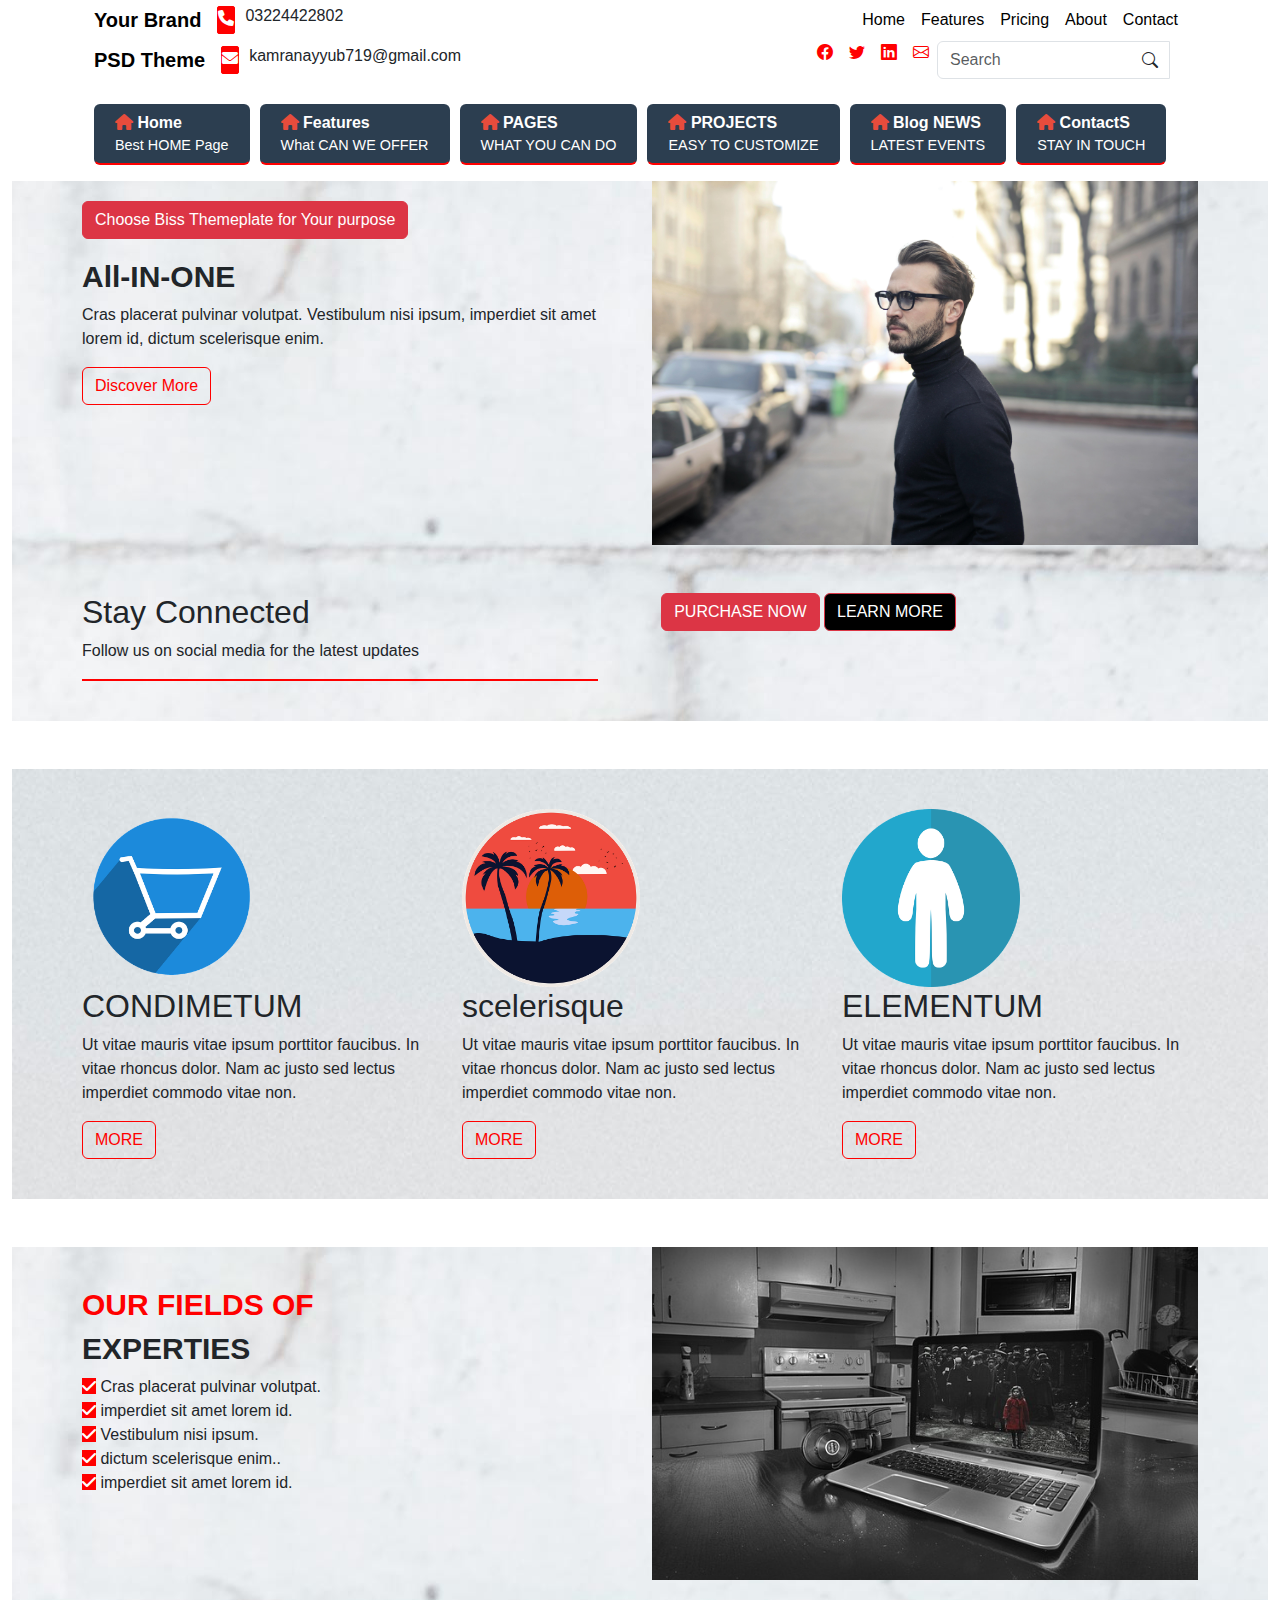
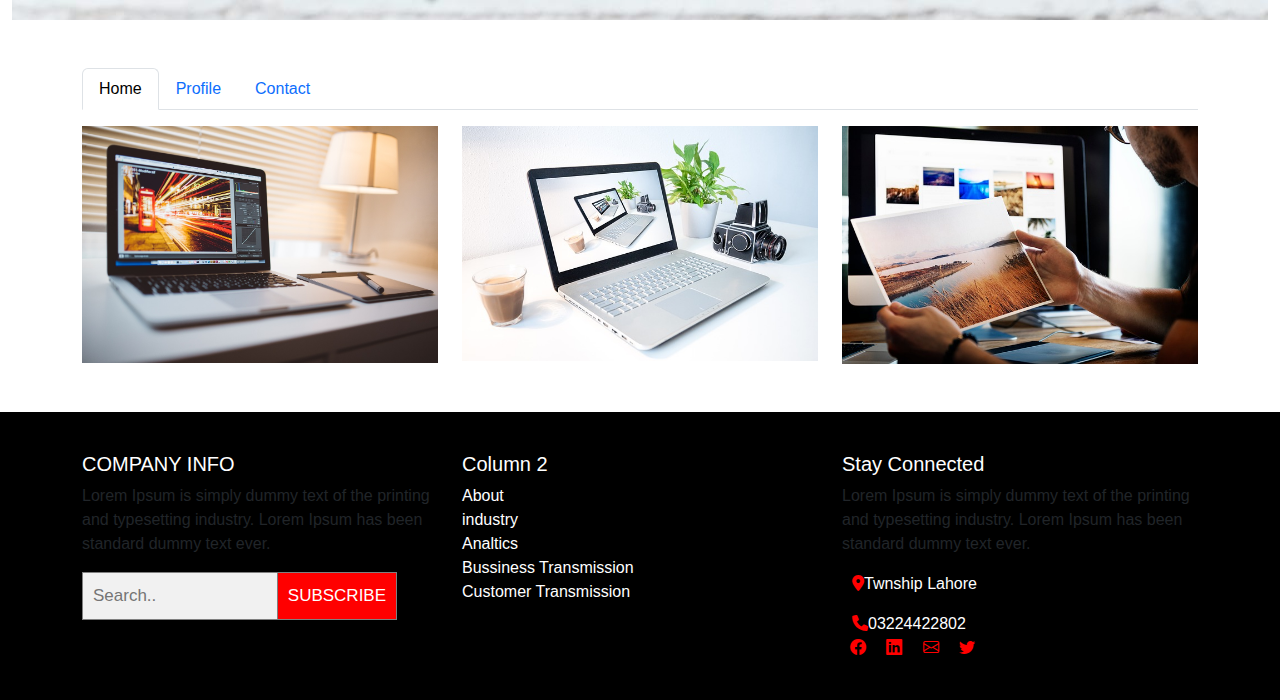
<file: index.html>
<!DOCTYPE html>
<html lang="en">
<head>
    <meta charset="UTF-8">
    <meta name="viewport" content="width=device-width, initial-scale=1.0">
    <title>Responsive Menu</title>
    <link href="https://cdn.jsdelivr.net/npm/bootstrap@5.3.0/dist/css/bootstrap.min.css" rel="stylesheet">
    <link href="https://cdn.jsdelivr.net/npm/bootstrap-icons/font/bootstrap-icons.css" rel="stylesheet">

    <!-- Font Awesome CDN -->
    <link rel="stylesheet" href="https://cdnjs.cloudflare.com/ajax/libs/font-awesome/6.0.0-beta3/css/all.min.css">
    <link rel="stylesheet" href="style.css">
    <style>
        .navbar-nav .nav-link {
            color: #000;
        }
        .navbar-nav .nav-link:hover {
            color: #f0ad4e;
        }
        .navbar-brand {
            font-weight: bold;
            color: #007bff;
        }
    </style>
</head>
<body>
    <!-- header start -->
    <div class="container">
    <nav class="navbar navbar-expand-lg navbar-light mg-0">
        <div class="container-fluid">
            <a class="navbar-brand clr-blck" href="#">Your Brand</a>
            
            <button class="navbar-toggler" type="button" data-bs-toggle="collapse" data-bs-target="#navbarNav" aria-controls="navbarNav" aria-expanded="false" aria-label="Toggle navigation">
                <span class="navbar-toggler-icon"></span>
            </button>
            <div class="social-icn  dsply-nonr-990">
                <div class="icn-bgclor">
                    <i class="fas fa-phone" aria-hidden="true"></i>
                </div>
                <div class="cel-phn">
                     <h6 class="child-cle">03224422802</h6>
                </div>
            </div>
            <div class="collapse navbar-collapse justify-content-end" id="navbarNav">
                <ul class="navbar-nav">
                    <li class="nav-item">
                        <a class="nav-link active" aria-current="page" href="#">Home</a>
                    </li>
                    <li class="nav-item">
                        <a class="nav-link" href="#">Features</a>
                    </li>
                    <li class="nav-item">
                        <a class="nav-link" href="#">Pricing</a>
                    </li>
                    <li class="nav-item">
                        <a class="nav-link" href="#">About</a>
                    </li>
                    <li class="nav-item">
                        <a class="nav-link" href="#">Contact</a>
                    </li>
                </ul>
            </div>
        </div>
    </nav>
    

    <nav class="navbar navbar-expand-lg navbar-light pd-top-0 dsply-nonr-990 ">
        <div class="container-fluid">
            <a class="navbar-brand clr-blck" href="#">PSD Theme</a>
            
            <button class="navbar-toggler" type="button" data-bs-toggle="collapse" data-bs-target="#navbarNav" aria-controls="navbarNav" aria-expanded="false" aria-label="Toggle navigation">
                <span class="navbar-toggler-icon"></span>
            </button>
            <div class="social-icn">
                <div class="icn-bgclor">
                    <i class="fas fa-envelope"></i>
                </div>
                <div class="cel-phn">
                     <h6 class="child-cle">kamranayyub719@gmail.com</h6>
                </div>
            </div>
            <div class="collapse navbar-collapse justify-content-end" id="navbarNav">
                <ul class="navbar-nav">
                    <li class="nav-item">
                        <a href="#"><i class="bi bi-facebook mx-2  sme-rd"></i></a>
                    </li>
                    <li class="nav-item">
                        <a href="#"><i class="bi bi-twitter mx-2  sme-rd"></i></a>
                    </li>
                    <li class="nav-item">
                        <a href="#"><i class="bi bi-linkedin mx-2  sme-rd"></i></a>
                    </li>
                    <li class="nav-item">
                        <a href="#"><i class="bi bi-envelope mx-2  sme-rd"></i></a>
                    </li>
                    <li class="nav-item">
                        <form class="d-flex me-2">
                            <div class="parnt-postion">
                
                                <div class="input-group ">
                                    <input class="form-control me-2" type="search" placeholder="Search" aria-label="Search">
                                        <i class="bi bi-search child-postn"></i>
                                
                                </div>
                            </div>
                            
                        </form>
                    </li>
                </ul>
            </div>
        </div>
    </nav>

    <div class="container mt-3">
        <div class="d-flex flex-wrap dsply-nonr-990">
            <button class="btn btn-custom">
                <div class="one-two">
                    <i class="fas fa-home clr-redone"></i> 
                    <span class="hom-one">Home</span>
                </div>
                <div class="four-three">
                    <span class="dspl-blck">Best HOME Page</span>
                </div>
            </button>
            <button class="btn btn-custom">
                <div class="one-two">
                    <i class="fas fa-home clr-redone"></i> 
                    <span class="hom-one">Features</span>
                </div>
                <div class="four-three">
                    <span class="dspl-blck">What CAN WE OFFER</span>
                </div>
            </button>
            <button class="btn btn-custom">
                <div class="one-two">
                    <i class="fas fa-home clr-redone"></i> 
                    <span class="hom-one">PAGES</span>
                </div>
                <div class="four-three">
                    <span class="dspl-blck"> WHAT YOU CAN DO</span>
                </div>
            </button>
            <button class="btn btn-custom">
                <div class="one-two">
                    <i class="fas fa-home clr-redone"></i> 
                    <span class="hom-one">PROJECTS</span>
                </div>
                <div class="four-three">
                    <span class="dspl-blck">EASY TO CUSTOMIZE</span>
                </div>
            </button>
            <button class="btn btn-custom">
                <div class="one-two">
                    <i class="fas fa-home clr-redone"></i> 
                    <span class="hom-one">Blog NEWS</span>
                </div>
                <div class="four-three">
                    <span class="dspl-blck">LATEST EVENTS</span>
                </div>
            </button>
            <button class="btn btn-custom">
                <div class="one-two">
                    <i class="fas fa-home clr-redone"></i> 
                    <span class="hom-one">ContactS</span>
                </div>
                <div class="four-three">
                    <span class="dspl-blck">STAY IN TOUCH</span>
                </div>
            </button>
            
        </div>
    </div>

    </div>
 <!-- header start end -->
   <!-- hero-section-start -->
    
   <div class="container-fluid mt-3">
    <div class="section-2-img">
        <div class="container">
            <div class="row">
                <!-- First column -->
                <div class="col-md-6">
                    <a href="#" class="btn btn-danger  mg-top-20">Choose Biss Themeplate for Your purpose</a>
                    <h1 class="All-In-One">All-IN-ONE</h1>
                     <p>Cras placerat pulvinar volutpat. Vestibulum nisi ipsum, imperdiet sit amet lorem id, dictum scelerisque enim.</p>
                     <a href="#" class="btn btn-primary backgnd-none">Discover More</a>
                    
                </div>
                <!-- Second column -->
                <div class="col-md-6">
                    <img src="image/goram.jpg" width="100%">
                    <!-- Add content here if needed -->
                </div>
            </div>
            <div class="d-flex mt-5 dsply-blck-one">
                <div>
                    <h2>Stay Connected</h2>
                    <p>Follow us on social media for the latest updates</p>
                </div>
                <div class="mx-auto">
                    <button  class="btn btn-danger dspl-blck-two">PURCHASE NOW</button>
                    <button  class="btn btn-danger dsply-blck mg-top-5">LEARN MORE</button>
                </div>
                
            </div>
            <div class="border-bottom-red">
                
            </div>
        </div>
        
    </div>
</div>
 <!-- hero-section-start-end -->
  <!-- condmetion-section-start--->
  <div class="container-fluid mt-5">
     <div class="condmetion-section-img3">
       <div class="container">
           <div class="row">
               <div class="col-md-4">
                <div class="circle-icon">
                    <img src="image/shopping-icon.webp" width="50%">
                    <h2>CONDIMETUM</h2>
                   <p>
                     Ut vitae mauris vitae ipsum porttitor faucibus. In vitae rhoncus dolor. Nam ac justo sed lectus imperdiet commodo vitae non.
                   </p>
                </div>
                
                <button class="btn btn-primary backgnd-none">MORE</button>
               </div>
               <div class="col-md-4">
                <div class="circle-icon">
                    <img src="image/DATES.webp" width="50%">
                    <h2>scelerisque</h2>
                   <p>
                     Ut vitae mauris vitae ipsum porttitor faucibus. In vitae rhoncus dolor. Nam ac justo sed lectus imperdiet commodo vitae non.
                   </p>
                   <button class="btn btn-primary backgnd-none">MORE</button>
                </div>
               </div>
               <div class="col-md-4">
                <div class="circle-icon">
                    <img src="image/HAND.png" width="50%">
                    <h2>ELEMENTUM</h2>
                   <p>
                     Ut vitae mauris vitae ipsum porttitor faucibus. In vitae rhoncus dolor. Nam ac justo sed lectus imperdiet commodo vitae non.
                   </p>
                   <button class="btn btn-primary backgnd-none">MORE</button>
                </div>
               </div>
           </div>

        </div>
      </div>
    </div>
   <!-- condmetion-section-start-end -->

    <!--Experties-section-start -->
    
   <div class="container-fluid mt-5 mb-5">
    <div class="section-2-img pt-8 pb-8">
        <div class="container">
            <div class="row">
                <!-- First column -->
                <div class="col-md-6 ">
                    <h2 class="All-In-One clr-rds-5 pdng-tp-20 ">OUR FIELDS OF</h2>
                    <h2 class="All-In-One">EXPERTIES</h2>
                    <div>
                        <i class="fas fa-check bg-rd-3"></i>
                        <span >Cras placerat pulvinar volutpat.</span>
                    </div>
                    <div>
                        <i class="fas fa-check bg-rd-3"></i>
                        <span >imperdiet sit amet lorem id.</span>
                    </div>
                    <div>
                        <i class="fas fa-check bg-rd-3"></i>
                        <span >Vestibulum nisi ipsum.</span>
                    </div>
                    <div>
                        <i class="fas fa-check bg-rd-3"></i>
                        <span >dictum scelerisque enim..</span>
                    </div>
                    <div>
                        <i class="fas fa-check bg-rd-3"></i>
                        <span >imperdiet sit amet lorem id.</span>
                    </div>
                </div>
                <!-- Second column -->
                <div class="col-md-6">
                    <img src="image/laptop.jpg" width="100%">
                    <!-- Add content here if needed -->
                </div>
            </div>
            
           
        </div>
        
    </div>
</div>
 <!-- -Experties-section-start-end -->
 <!-- Tabs navigation-start -->
 <div class="container mt-5">
   
    <ul class="nav nav-tabs" id="myTab" role="tablist">
        <li class="nav-item" role="presentation">
            <button class="nav-link active" id="home-tab" data-bs-toggle="tab" data-bs-target="#home" type="button" role="tab" aria-controls="home" aria-selected="true">Home</button>
        </li>
        <li class="nav-item" role="presentation">
            <button class="nav-link" id="profile-tab" data-bs-toggle="tab" data-bs-target="#profile" type="button" role="tab" aria-controls="profile" aria-selected="false">Profile</button>
        </li>
        <li class="nav-item" role="presentation">
            <button class="nav-link" id="contact-tab" data-bs-toggle="tab" data-bs-target="#contact" type="button" role="tab" aria-controls="contact" aria-selected="false">Contact</button>
        </li>
    </ul>

    <!-- Tabs content -->
    <div class="tab-content" id="myTabContent">
        <div class="tab-pane fade show active" id="home" role="tabpanel" aria-labelledby="home-tab">
            <div class="row mt-3">
                <div class="col-md-4">
                    <img src="image/laptop-one.jpg" alt="Image 1" class="img-fluid">
                </div>
                <div class="col-md-4">
                    <img src="image/laptop-3.jpg" alt="Image 2" class="img-fluid">
                </div>
                <div class="col-md-4">
                    <img src="image/laptop-4.jpg" alt="Image 3" class="img-fluid">
                </div>
            </div>
        </div>
        <div class="tab-pane fade" id="profile" role="tabpanel" aria-labelledby="profile-tab">
            <div class="row mt-3">
                <div class="col-md-4">
                    <img src="image/laptop-5.webp" alt="Image 4" class="img-fluid">
                </div>
                <div class="col-md-4">
                    <img src="image/laptop-6.jpg" alt="Image 5" class="img-fluid">
                </div>
                <div class="col-md-4">
                    <img src="image/laptop-7.jpg" alt="Image 6" class="img-fluid">
                </div>
            </div>
        </div>
        <div class="tab-pane fade" id="contact" role="tabpanel" aria-labelledby="contact-tab">
            <div class="row mt-3">
                <div class="col-md-4">
                    <img src="image/laptop-8.jpg" alt="Image 7" class="img-fluid">
                </div>
                <div class="col-md-4">
                    <img src="image/laptop-9.jpg" alt="Image 8" class="img-fluid">
                </div>
                <div class="col-md-4">
                    <img src="image/laptop-10.jpg" alt="Image 9" class="img-fluid">
                </div>
            </div>
        </div>
    </div>
</div>
 <!-- Tabs navigation-start-end -->
  <!-- Footer start-->
<div class="container-fluid bg-clr-blck mt-5">
    <div class="container">
      <div class="row">
        <div class="col-md-4">
          <h5 class="clr-white">COMPANY INFO</h5>
          <p>Lorem Ipsum is simply dummy text of the printing and typesetting industry. Lorem Ipsum has been  standard dummy text ever.</p>
          <form class="example">
            <input type="text" placeholder="Search.." name="search">
            <button type="submit">SUBSCRIBE</button>
          </form>
          </div>
        <div class="col-md-4">
          <h5 class="clr-white">Column 2</h5>
          <ul class="list-unstyled">
            <li><a href="#" class="text-drct-none">About</a></li>
            <li><a href="#" class="text-drct-none">industry</a></li>
            <li><a href="#" class="text-drct-none">Analtics</a></li>
            <li><a href="#" class="text-drct-none">Bussiness Transmission</a></li>
            <li><a href="#" class="text-drct-none">Customer Transmission</a></li>

          </ul>
        </div>
        <div class="col-md-4">
            <h5 class="clr-white"> Stay Connected</h5>
            <p>Lorem Ipsum is simply dummy text of the printing and typesetting industry. Lorem Ipsum has been  standard dummy text ever.</p>
            <div class="cel-phn">
                <p class="child-cle"><i class="fa fa-map-marker-alt bg-rd-ons"></i><span class="clr-white">Twnship Lahore</span> </p>
           </div>
           <div class="cel-phn">
                <i class="fas fa-phone bg-rd-ons" aria-hidden="true"></i><span class="clr-white">03224422802</span>
            </div>
            <span><a href="#"><i class="bi bi-facebook mx-2  sme-rd"></i></a></span>
            <span><a href="#"><i class="bi bi-linkedin mx-2  sme-rd"></i></a></span>
            <span><a href="#"><i class="bi bi-envelope mx-2  sme-rd"></i></a></span>
            <span><a href="#"></a><i class="bi bi-twitter mx-2  sme-rd"></i></a></span>
            
        </div>
      </div>
    </div>
</div>
   <!-- Footer end -->
    <script src="https://cdn.jsdelivr.net/npm/bootstrap@5.3.0/dist/js/bootstrap.bundle.min.js"></script>
</body>
</html>
</file>
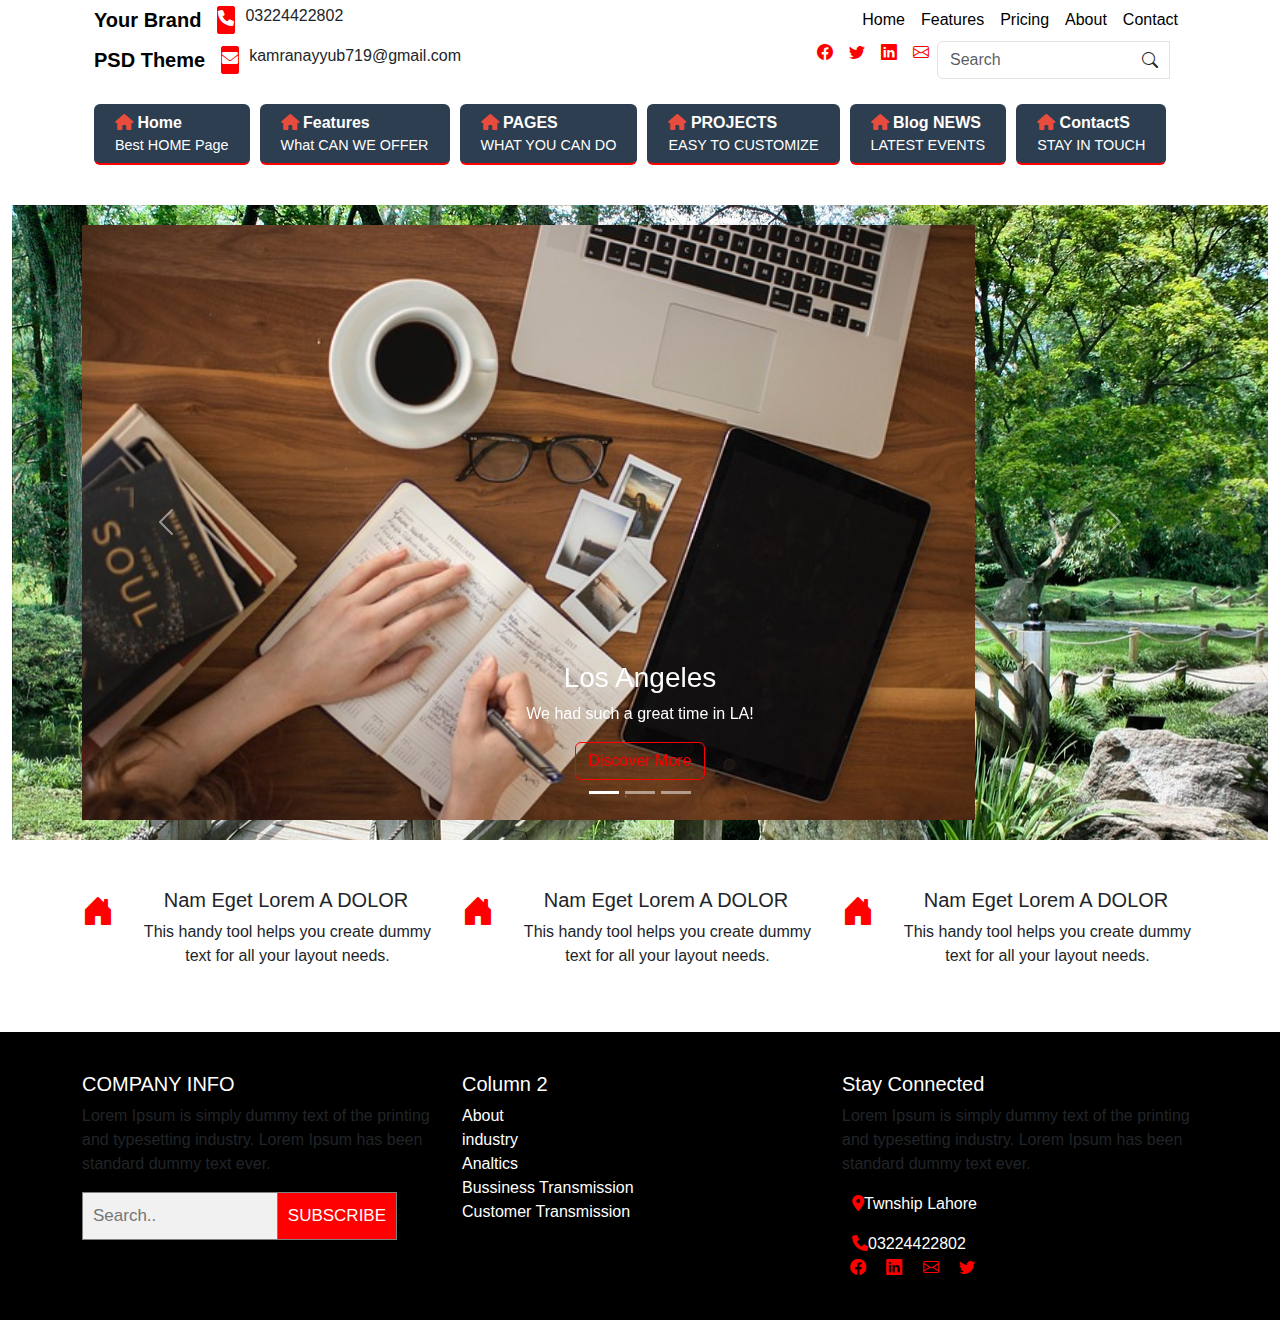
<file: home.html>
<!DOCTYPE html>
<html lang="en">
<head>
    <meta charset="UTF-8">
    <meta name="viewport" content="width=device-width, initial-scale=1.0">
    <title>Responsive Menu</title>
    <link href="https://cdn.jsdelivr.net/npm/bootstrap@5.3.0/dist/css/bootstrap.min.css" rel="stylesheet">
    <link href="https://cdn.jsdelivr.net/npm/bootstrap-icons/font/bootstrap-icons.css" rel="stylesheet">

    <!-- Font Awesome CDN -->
    <link rel="stylesheet" href="https://cdnjs.cloudflare.com/ajax/libs/font-awesome/6.0.0-beta3/css/all.min.css">
    <link rel="stylesheet" href="style.css">
    <style>
        .navbar-nav .nav-link {
            color: #000;
        }
        .navbar-nav .nav-link:hover {
            color: #f0ad4e;
        }
        .navbar-brand {
            font-weight: bold;
            color: #007bff;
        }
    </style>
</head>
<body>
    <!-- header start -->
    <div class="container">
    <nav class="navbar navbar-expand-lg navbar-light mg-0">
        <div class="container-fluid">
            <a class="navbar-brand clr-blck" href="#">Your Brand</a>
            
            <button class="navbar-toggler" type="button" data-bs-toggle="collapse" data-bs-target="#navbarNav" aria-controls="navbarNav" aria-expanded="false" aria-label="Toggle navigation">
                <span class="navbar-toggler-icon"></span>
            </button>
            <div class="social-icn  dsply-nonr-990">
                <div class="icn-bgclor">
                    <i class="fas fa-phone" aria-hidden="true"></i>
                </div>
                <div class="cel-phn">
                     <h6 class="child-cle">03224422802</h6>
                </div>
            </div>
            <div class="collapse navbar-collapse justify-content-end" id="navbarNav">
                <ul class="navbar-nav">
                    <li class="nav-item">
                        <a class="nav-link active" aria-current="page" href="#">Home</a>
                    </li>
                    <li class="nav-item">
                        <a class="nav-link" href="#">Features</a>
                    </li>
                    <li class="nav-item">
                        <a class="nav-link" href="#">Pricing</a>
                    </li>
                    <li class="nav-item">
                        <a class="nav-link" href="#">About</a>
                    </li>
                    <li class="nav-item">
                        <a class="nav-link" href="#">Contact</a>
                    </li>
                </ul>
            </div>
        </div>
    </nav>
    

    <nav class="navbar navbar-expand-lg navbar-light pd-top-0 dsply-nonr-990 ">
        <div class="container-fluid">
            <a class="navbar-brand clr-blck" href="#">PSD Theme</a>
            
            <button class="navbar-toggler" type="button" data-bs-toggle="collapse" data-bs-target="#navbarNav" aria-controls="navbarNav" aria-expanded="false" aria-label="Toggle navigation">
                <span class="navbar-toggler-icon"></span>
            </button>
            <div class="social-icn">
                <div class="icn-bgclor">
                    <i class="fas fa-envelope"></i>
                </div>
                <div class="cel-phn">
                     <h6 class="child-cle">kamranayyub719@gmail.com</h6>
                </div>
            </div>
            <div class="collapse navbar-collapse justify-content-end" id="navbarNav">
                <ul class="navbar-nav">
                    <li class="nav-item">
                        <a href="#"><i class="bi bi-facebook mx-2  sme-rd"></i></a>
                    </li>
                    <li class="nav-item">
                        <a href="#"><i class="bi bi-twitter mx-2  sme-rd"></i></a>
                    </li>
                    <li class="nav-item">
                        <a href="#"><i class="bi bi-linkedin mx-2  sme-rd"></i></a>
                    </li>
                    <li class="nav-item">
                        <a href="#"><i class="bi bi-envelope mx-2  sme-rd"></i></a>
                    </li>
                    <li class="nav-item">
                        <form class="d-flex me-2">
                            <div class="parnt-postion">
                
                                <div class="input-group ">
                                    <input class="form-control me-2" type="search" placeholder="Search" aria-label="Search">
                                        <i class="bi bi-search child-postn"></i>
                                
                                </div>
                            </div>
                            
                        </form>
                    </li>
                </ul>
            </div>
        </div>
    </nav>

    <div class="container mt-3">
        <div class="d-flex flex-wrap dsply-nonr-990">
            <button class="btn btn-custom">
                <div class="one-two">
                    <i class="fas fa-home clr-redone"></i> 
                    <span class="hom-one">Home</span>
                </div>
                <div class="four-three">
                    <span class="dspl-blck">Best HOME Page</span>
                </div>
            </button>
            <button class="btn btn-custom">
                <div class="one-two">
                    <i class="fas fa-home clr-redone"></i> 
                    <span class="hom-one">Features</span>
                </div>
                <div class="four-three">
                    <span class="dspl-blck">What CAN WE OFFER</span>
                </div>
            </button>
            <button class="btn btn-custom">
                <div class="one-two">
                    <i class="fas fa-home clr-redone"></i> 
                    <span class="hom-one">PAGES</span>
                </div>
                <div class="four-three">
                    <span class="dspl-blck"> WHAT YOU CAN DO</span>
                </div>
            </button>
            <button class="btn btn-custom">
                <div class="one-two">
                    <i class="fas fa-home clr-redone"></i> 
                    <span class="hom-one">PROJECTS</span>
                </div>
                <div class="four-three">
                    <span class="dspl-blck">EASY TO CUSTOMIZE</span>
                </div>
            </button>
            <button class="btn btn-custom">
                <div class="one-two">
                    <i class="fas fa-home clr-redone"></i> 
                    <span class="hom-one">Blog NEWS</span>
                </div>
                <div class="four-three">
                    <span class="dspl-blck">LATEST EVENTS</span>
                </div>
            </button>
            <button class="btn btn-custom">
                <div class="one-two">
                    <i class="fas fa-home clr-redone"></i> 
                    <span class="hom-one">ContactS</span>
                </div>
                <div class="four-three">
                    <span class="dspl-blck">STAY IN TOUCH</span>
                </div>
            </button>
            
        </div>
    </div>

    </div>
 <!-- header start end -->

 <!-- section-all-in-one-start-->
 <div class="container-fluid">
    <div class="all-in-one-two">
      <div class="container">
        <!-- Carousel -->
        <div id="demo" class="carousel slide" data-bs-ride="carousel">
          
          <!-- Indicators/dots -->
          <div class="carousel-indicators">
            <button type="button" data-bs-target="#demo" data-bs-slide-to="0" class="active"></button>
            <button type="button" data-bs-target="#demo" data-bs-slide-to="1"></button>
            <button type="button" data-bs-target="#demo" data-bs-slide-to="2"></button>
          </div>
          
          <!-- The slideshow/carousel -->
          <div class="carousel-inner">
            <div class="carousel-item active">
              <img src="image/laptop-7.jpg" alt="Los Angeles" class="d-block" style="width:80%">
              <div class="carousel-caption">
                <h3>Los Angeles</h3>
                <p>We had such a great time in LA!</p>
                <a href="#" class="btn btn-primary backgnd-none">Discover More</a>
              </div>
            </div>
            <div class="carousel-item">
              <img src="image/laptop.jpg" alt="Chicago" class="d-block" style="width:80%">
              <div class="carousel-caption">
                <h3>Chicago</h3>
                <p>Thank you, Chicago!</p>
                <a href="#" class="btn btn-primary backgnd-none">Discover More</a>
              </div>
            </div>
            <div class="carousel-item">
              <img src="image/laptop-one.jpg" alt="New York" class="d-block" style="width:80%">
              <div class="carousel-caption mg-20">
                <h3>New York</h3>
                <p>We love the Big Apple!</p>
                <a href="#" class="btn btn-primary backgnd-none">Discover More</a>
              </div>
            </div>
          </div>
          
          <!-- Left and right controls/icons -->
          <button class="carousel-control-prev" type="button" data-bs-target="#demo" data-bs-slide="prev">
            <span class="carousel-control-prev-icon"></span>
          </button>
          <button class="carousel-control-next" type="button" data-bs-target="#demo" data-bs-slide="next">
            <span class="carousel-control-next-icon"></span>
          </button>
        </div>
        
      </div>
    </div>
  </div>
 <!-- section-all-in-one-end -->
   <!-- section-num-Eget-start -->
   <div class="container mt-5">
    <div class="row text-center">
      <div class="col-md-4">
           <div class="d-flex">
                  <div><i class="bi bi-house-door-fill clr-red-thirry"></i>
                 </div>
                  <div>
                    <h3 class="font-soze">Nam Eget Lorem A DOLOR</h3>
                    <p class="pdleft-20">This handy tool helps you create dummy text for all your layout needs.</p>
                  </div>
          </div>
      </div>
      <div class="col-md-4">
        <div class="d-flex">
            <div><i class="bi bi-house-door-fill clr-red-thirry"></i>
           </div>
            <div>
              <h3 class="font-soze">Nam Eget Lorem A DOLOR</h3>
              <p class="pdleft-20">This handy tool helps you create dummy text for all your layout needs.</p>
            </div>
        </div>
    </div>
      <div class="col-md-4">
        <div class="d-flex">
            <div><i class="bi bi-house-door-fill clr-red-thirry"></i>
           </div>
            <div>
              <h3 class="font-soze">Nam Eget Lorem A DOLOR</h3>
              <p class="pdleft-20">This handy tool helps you create dummy text for all your layout needs.</p>
            </div>
       </div>
      </div>
    </div>
  </div>

   <!-- section-num-Eget-start-end -->


 <!-- header start end -->

   <!-- Footer start-->
<div class="container-fluid bg-clr-blck mt-5">
    <div class="container">
      <div class="row">
        <div class="col-md-4">
          <h5 class="clr-white">COMPANY INFO</h5>
          <p>Lorem Ipsum is simply dummy text of the printing and typesetting industry. Lorem Ipsum has been  standard dummy text ever.</p>
          <form class="example">
            <input type="text" placeholder="Search.." name="search">
            <button type="submit">SUBSCRIBE</button>
          </form>
          </div>
        <div class="col-md-4">
          <h5 class="clr-white">Column 2</h5>
          <ul class="list-unstyled">
            <li><a href="#" class="text-drct-none">About</a></li>
            <li><a href="#" class="text-drct-none">industry</a></li>
            <li><a href="#" class="text-drct-none">Analtics</a></li>
            <li><a href="#" class="text-drct-none">Bussiness Transmission</a></li>
            <li><a href="#" class="text-drct-none">Customer Transmission</a></li>

          </ul>
        </div>
        <div class="col-md-4">
            <h5 class="clr-white"> Stay Connected</h5>
            <p>Lorem Ipsum is simply dummy text of the printing and typesetting industry. Lorem Ipsum has been  standard dummy text ever.</p>
            <div class="cel-phn">
                <p class="child-cle"><i class="fa fa-map-marker-alt bg-rd-ons"></i><span class="clr-white">Twnship Lahore</span> </p>
           </div>
           <div class="cel-phn">
                <i class="fas fa-phone bg-rd-ons" aria-hidden="true"></i><span class="clr-white">03224422802</span>
            </div>
            <span><a href="#"><i class="bi bi-facebook mx-2  sme-rd"></i></a></span>
            <span><a href="#"><i class="bi bi-linkedin mx-2  sme-rd"></i></a></span>
            <span><a href="#"><i class="bi bi-envelope mx-2  sme-rd"></i></a></span>
            <span><a href="#"></a><i class="bi bi-twitter mx-2  sme-rd"></i></a></span>
            
        </div>
      </div>
    </div>
</div>
   <!-- Footer end -->
    <script src="https://cdn.jsdelivr.net/npm/bootstrap@5.3.0/dist/js/bootstrap.bundle.min.js"></script>
</body>
</html>
</file>
<file: style.css>
/* styles.css */
body {
    font-family: Arial, sans-serif;
}

header {
    background-color: #fff;
}

.main-banner {
    background-image: url('banner-bg.jpg');
    background-size: cover;
    color: #fff;
}

.expertise h2, .projects h2, .partners h2, .stats h3 {
    margin-bottom: 20px;
}

footer {
    color: #fff;
}

footer a {
    color: #fff;
    text-decoration: none;
}

footer a:hover {
    text-decoration: underline;
}
.imran{
    background-color: red;
}
.parnt-postion{
    position: relative;
}
.child-postn{
    position: absolute;
    right: 20px;
    top: 8px;
}
.icn-bgclor {
    background-color: red;
    border: 1px solid red;
    color: white;
    border-radius: 2px;
}
.social-icn{
    display: flex;
}
.cel-phn{
    padding-left: 10px;
}
.cel-phn.child-cle{
    padding-top: 10px;
}
.mg-0{
    padding: 0px;
    margin: 0px;
}
.clr-blck{
    color: black !important;
}
.sme-rd{
    color: red;
}
.pd-top-0{
    padding-top: 0;;
}
.btn-black {
    background-color: black;
    color: white;
    border-bottom: 2px solid red;
}


h2.dspl-blck {
    font-size: 8px;
}
.clr-redone{
    color: red;
}


.btn-custom {
    background-color: #2C3E50;
    color: white;
    display: flex;
    flex-direction: column;
    align-items: flex-start;
    padding-right: 20px;
    padding-left: 20px;
    margin-right: 10px; /* Add margin to space out the buttons */
    border-bottom: 2px solid red;
}
.btn-custom .clr-redone {
    color: #E74C3C;
}
.btn-custom .hom-one {
    font-weight: bold;
}
.btn-custom .dspl-blck {
    display: block;
    font-size: 0.9rem;
}
.btn-custom:hover,
        .btn-custom:focus {
            background-color: #2C3E50; /* Keep the background color same on hover and focus */
            color: white;
        }
         /* Hero section start*/
        .section-2-img{
            background-image: url(image/pexels-laura-tancredi-7078619.jpg);
            background-repeat: no-repeat;
            width: 100%;
            padding-bottom: 40px;
        }
        .All-In-One{
            font-size: 30px;
        
            font-weight: bold;
        }
        .backgnd-none{
            background: none;
            border: 1px solid red;
            color: red;
        }
        .dsply-blck{
            background-color: black;
        }
        .border-bottom-red{
            border-bottom: 2px solid red;
            width: 516px;
        
        }
    .mg-top-20{
        margin-top: 20px;
        margin-bottom: 20px;
    }
      /* Hero section start end*/
      /* condmetion-section-start*/

      .condmetion-section-img3{
       background-image: url(image/donate.jpg);
       background-repeat: no-repeat;
       width:100%;
       padding-top: 40px;
        padding-bottom: 40px;
      }
      
       /* condmetion-section-end*/
        /* Expertise-section-start*/
       .bg-rd-3{
         background-color: red;
         color: white;
       }
       .clr-rds-5{
        color: red;
       }
       .pdng-tp-20{
        padding-top: 40px;
    
       }

       /* Expertise-section-start end*/
       /*footer-start */
       .bg-clr-blck{
        background-color: black;
        padding-top: 40px;
        padding-bottom: 40px;
       }
       form.example input[type=text] {
        padding: 10px;
        font-size: 17px;
        border: 1px solid grey;
        float: left;
        width: 55%;
        background: #f1f1f1;
      }
      
      /* Style the submit button */
      form.example button {
        float: left;
        
        padding: 10px;
        background: red;
        color: white;
        font-size: 17px;
        border: 1px solid grey;
        border-left: none; /* Prevent double borders */
        cursor: pointer;
      }
      
      form.example button:hover {
        background: red;
        padding-right: 20px;
      }
      
      /* Clear floats */
      form.example::after {
        content: "";
        clear: both;
        display: table;
      }
       
        .position-relative-one::after {
            content: "";
            clear: both;
            display: table;

       }
       .clr-white{
        color: white;
       }
       .text-drct-none{
        text-decoration: none;
        color: white;
       }
       .bg-rd-ons{
        color: red;
       }
      

        /*footer-start end*/
          /*home-page-all-ine-one start*/
        .all-in-one-two{
          background-image:url(image/bridge-53769_1280.jpg);
          background-repeat: no-repeat;
          width:100%;
          padding-top: 20px;
          padding-bottom: 20px;
          margin-top: 40px;
        }
        .mg-20{
            margin-top: 100px !important;
        }
         /*home-page-all-ine-one end*/
         /*section-num-Eget-start*/
         .clr-red-thirry{
            font-size: 2rem; color: red;
         }
         .font-soze{
            padding-left: 20px;
            font-size: 20px;
         }
         .pdleft-20{
            padding-left: 23px;
         }
          /*section-num-Eget-end*/

         
        @media screen and (max-width:990px) {
          .dsply-nonr-990{
            display: none !important;
          }
          }
          @media screen and (max-width:767px) {
            .dsply-blck-one{
                display: block !important;

            }
            .dspl-blck-two{
                display: block !important;
            }
            .border-bottom-red{
                display: none;
            }
            .mg-top-5{
                margin-top: 15px;
                margin-bottom: 20px;
            }

            }
</file>
